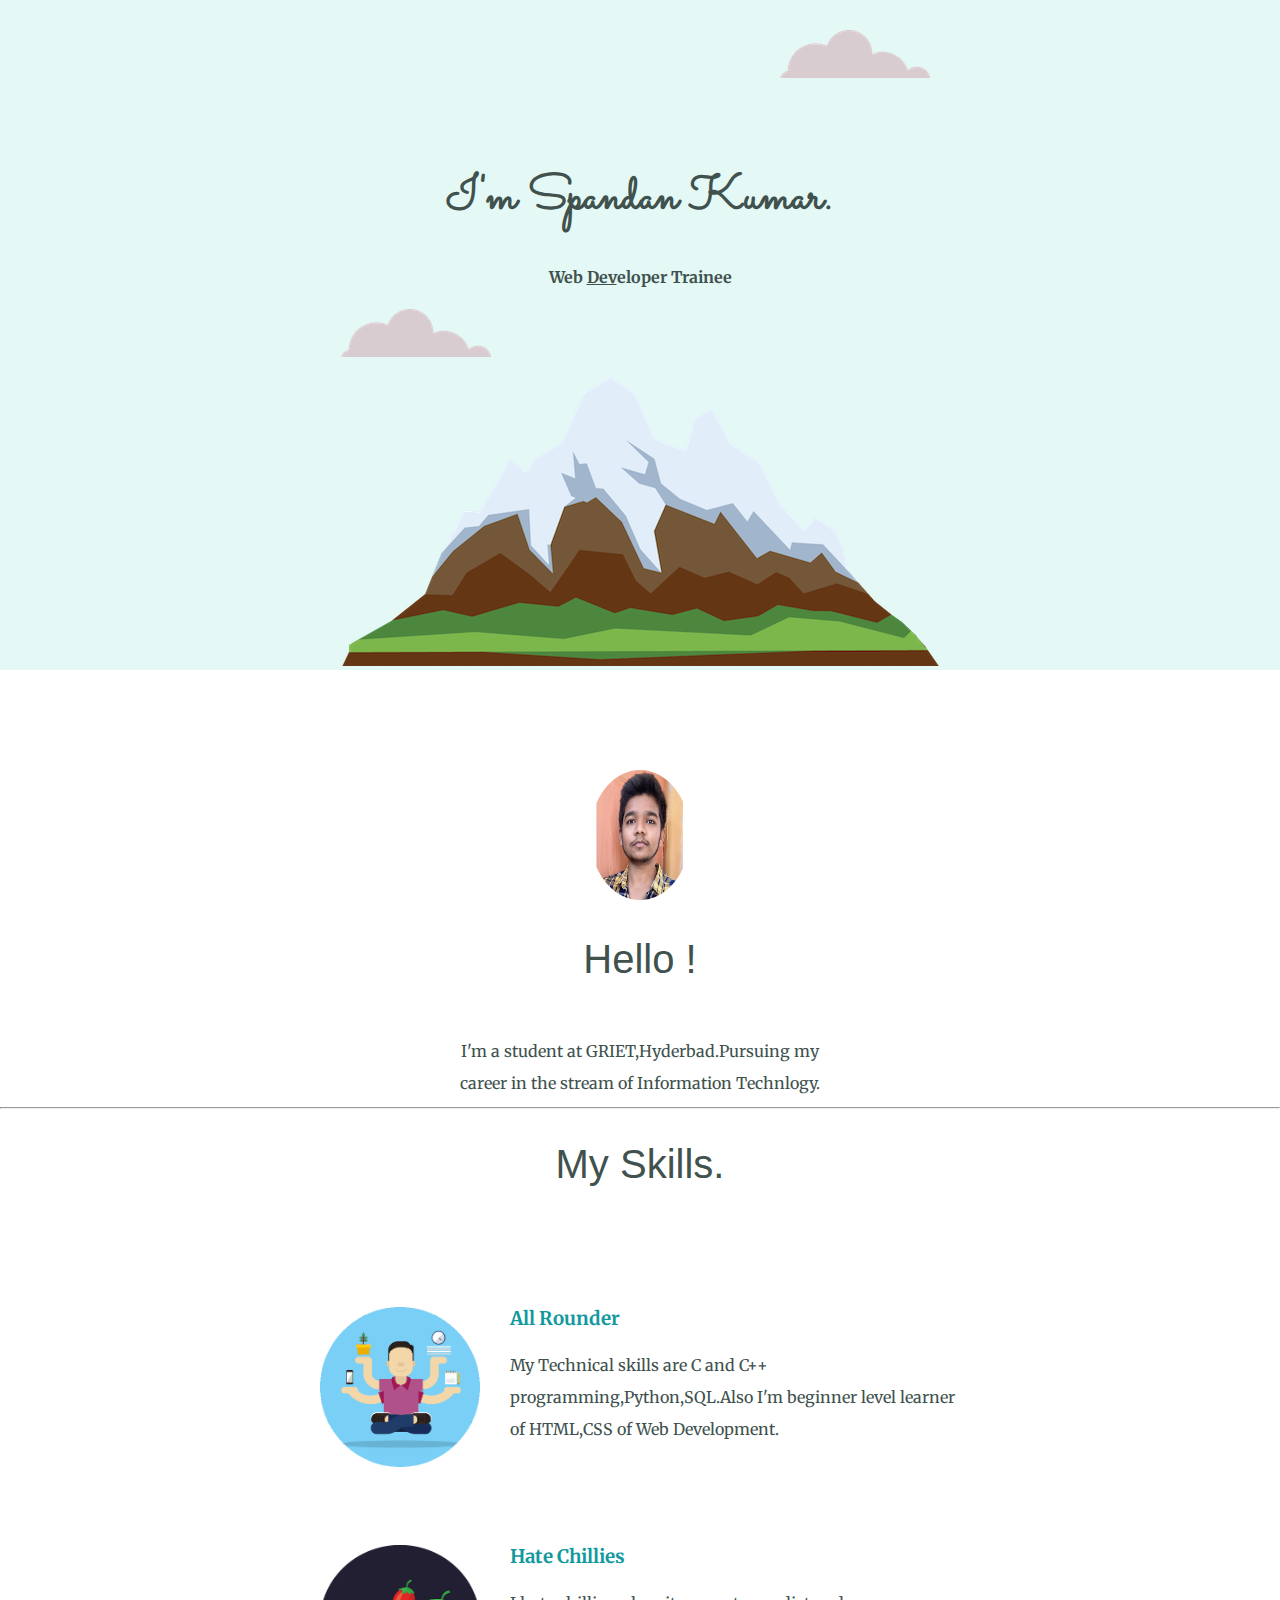
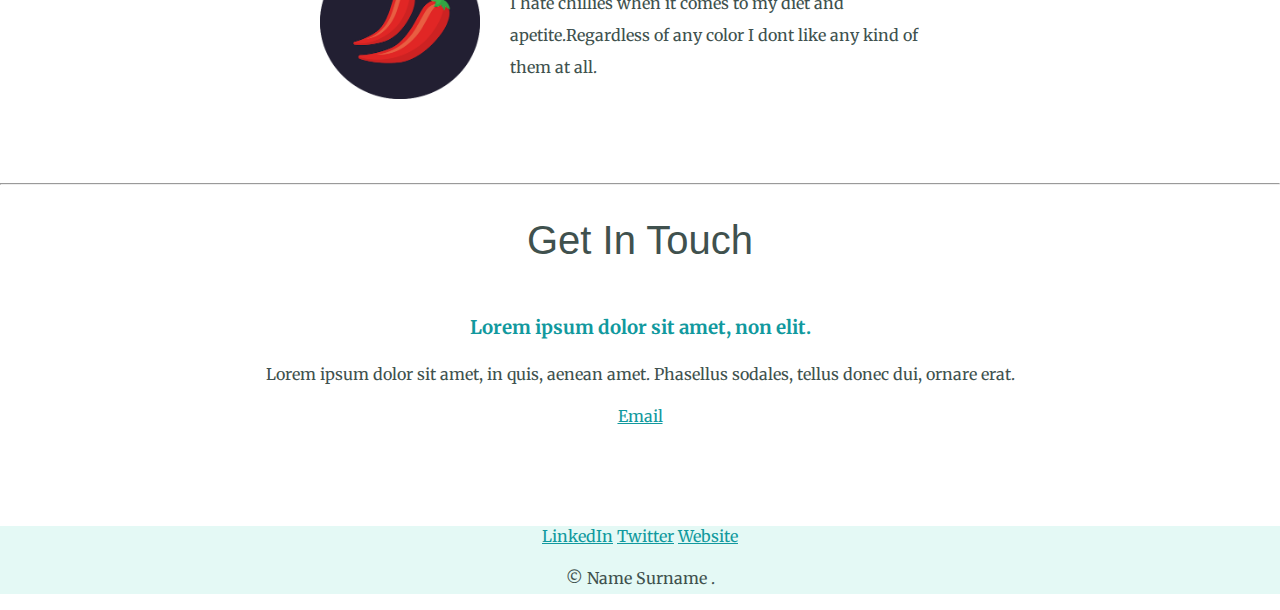
<file: index.html>
<!DOCTYPE html>
<html lang="en" dir="ltr">
  <head>
    <meta charset="utf-8">
    <title>My Website</title>
    <link rel="stylesheet" href="styles.css">
    <link rel="icon" href="favicon.ico">
    <link rel="preconnect" href="https://fonts.googleapis.com">
<link rel="preconnect" href="https://fonts.gstatic.com" crossorigin>
<link href="https://fonts.googleapis.com/css2?family=Merriweather&family=Sacramento&display=swap" rel="stylesheet">

  </head>
  <body>

    <div class="top-container">
      <img class="top-cloud" src="cloud.png" alt="Cloud">
      <h1>I'm Spandan Kumar.</h1>
      <h4>Web <span class="text">Dev</span>eloper Trainee</h4>
      <img class="Cloud" src="cloud.png" alt="Cloud">
      <img src="mountain.png" alt="Mountain">

      <div class="middle-container">
        <div class="profile">
          <img src="PP.png"  height="130px" width="100px" alt="">
          <h2>Hello !</h2>
          <p class="intro">I'm a student at GRIET,Hyderbad.Pursuing my career in the stream of Information Technlogy.</p>
        </div>
        <hr>
        <div class="skills">
          <h2>My Skills.</h2>
          <div class="skill-row">
            <img class="gif-skill" src="skills.gif"  alt="">
            <h3>All Rounder</h3>
            <p class="one">My Technical skills are C and C++ programming,Python,SQL.Also I'm beginner level learner of HTML,CSS of Web Development. </p>
          </div>
          <div class="skill-row">
            <img src="chillies.png" class="chilli"  alt="">
            <h3>Hate Chillies</h3>
            <p class="">I hate chillies when it comes to my diet and apetite.Regardless of any color I dont like any kind of them at all.</p>
          </div>
        </div>
        <hr>
        <div class="Contact-me">
          <h2>Get In Touch</h2>
          <h3>Lorem ipsum dolor sit amet, non elit.</h3>
          <p>Lorem ipsum dolor sit amet, in quis, aenean amet. Phasellus sodales, tellus donec dui, ornare erat.</p>
          <a class="btn" href="mailto:spandankumar00@gmail.com">Email</a>
        </div>
      </div>


      <div class="bottom-container">
        <a class="footer-link" href="https://www.linkedin.com/in/spandan-saggilla-647329188/">LinkedIn</a>
        <a class="footer-link" href="https://twitter.com/">Twitter</a>
        <a class="footer-link" href="https://shouts.site/author/spandank/">Website</a>
        <p>© Name Surname .</p>
      </div>


  </body>
</html>
</file>
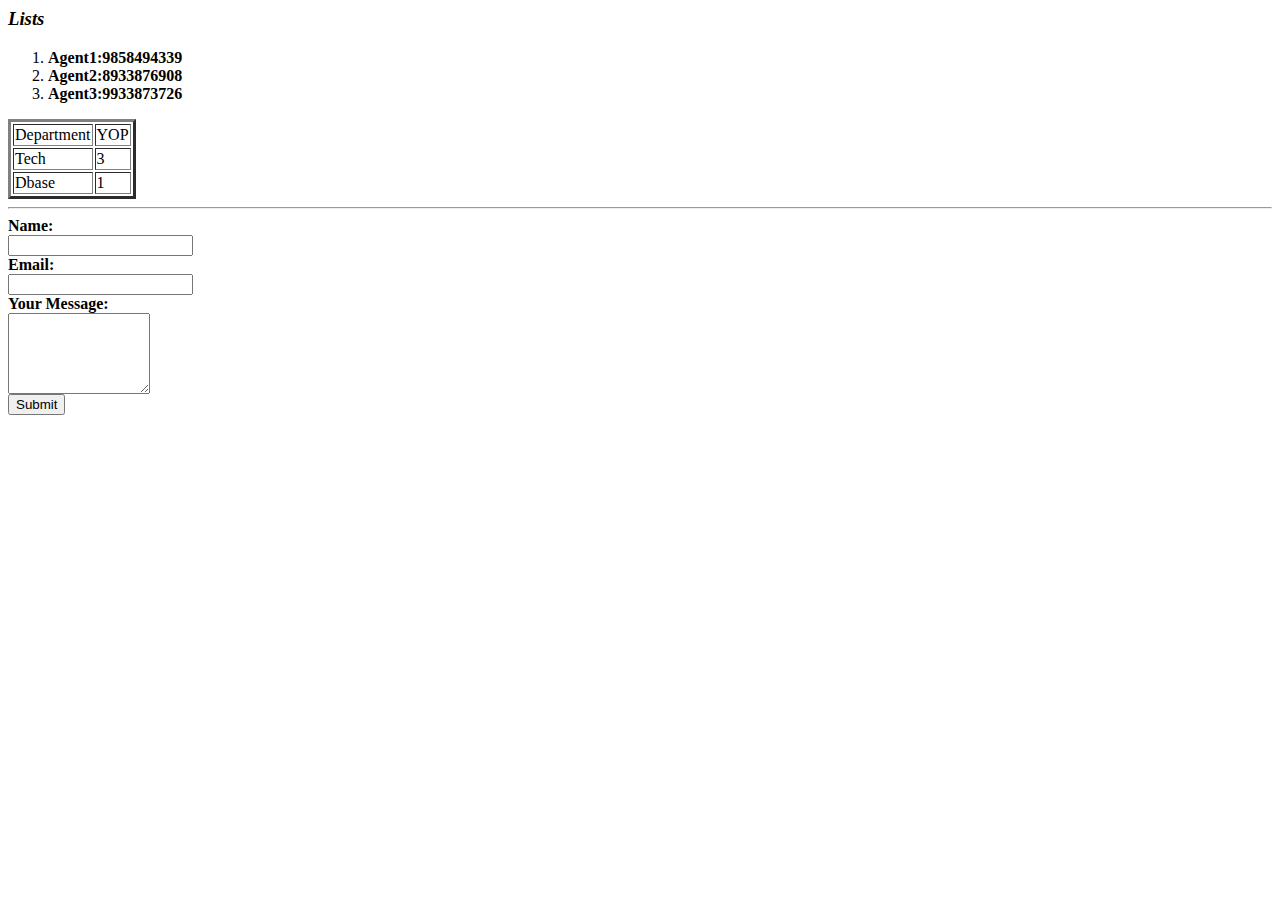
<file: Contacts.html>
<html>
<head>
  <title>Contacts Lists</title>
</head>
<body>
  <h3><em>Lists</em></h3>
<ol>
  <li><b>Agent1:9858494339</b></li>
  <li><b>Agent2:8933876908</b></li>
  <li><b>Agent3:9933873726</b></li>

</ol>
<table border="3">
  <tr>
    <td>Department</td>
    <td>YOP</td>
  </tr>
  <tr>
    <td>Tech</td>
    <td>3</td>
  </tr>
  <tr>
    <td>Dbase</td>
    <td>1</td>
  </tr>
</table>
<hr>
<form class="" action="mailto:spandankumar00@gmail.com" method="post" enctype="text/plain">
<label for=""><b>Name:</b></label><br>
<input type="text" name="yourName" value=""><br>
<label for=""><b>Email:</b></label><br>
<input type="email" id="Email" name="yourEmail" value=""><br>
<label for=""><b>Your Message:</b></label><br>
<textarea name="yourMessage" rows="5" cols="15"></textarea>
<br>
<input type="submit" name="" value="Submit"><br>

</form>

</body>
</html>
</file>
<file: styles.css>
body{
  color:#40514E;
  margin:0;
  text-align: center;
  font-family:'Merriweather', serif;
}

p{
  line-height: 2;
}
h1{

width: 40%;
margin: 0 auto 0 auto;
font-family: 'Sacramento',cursive;
margin-top:50px;
/*color:#66BFBF;*/
/*font-size: 5.625rem;*/
line-height: 2;
font-size:3em;
}

h2{
  font-size: 2.5rem;
  font-family: 'Montserat',sans-serif;
  font-weight: normal;
  padding-bottom: 20px;
  /*color:#66BFBF;*/
}

.intro
{
  width:30%;
  margin: auto;
}

.top-container{
  background-color:#E4F9F5;
  position:relative;
  padding-top: 100px;
}

.Cloud{
  position: absolute;
  margin:auto;


}

.top-cloud{
  position: absolute;
  right:350px;
  top:30px;
}
.text{
  text-decoration: underline;
}

h3{
  color: #11999E;
}

a{
  color: #11999E;
}


.skill-row{
  width: 50%;
  margin:100px auto 100px auto;
  text-align:left;

}

.gif-skill
{
  width:25%;
  float: left;
  margin-right: 30px;

}

.chilli
{
  width:25%;
  float: left;
  margin-right: 30px;

}

.middle-container{
  background-color: white;

  padding: 100px 0;

}
/*.bottom-container{
  background-color: yellow;
  height:200px;
  width:200px;
}
*/
</file>
